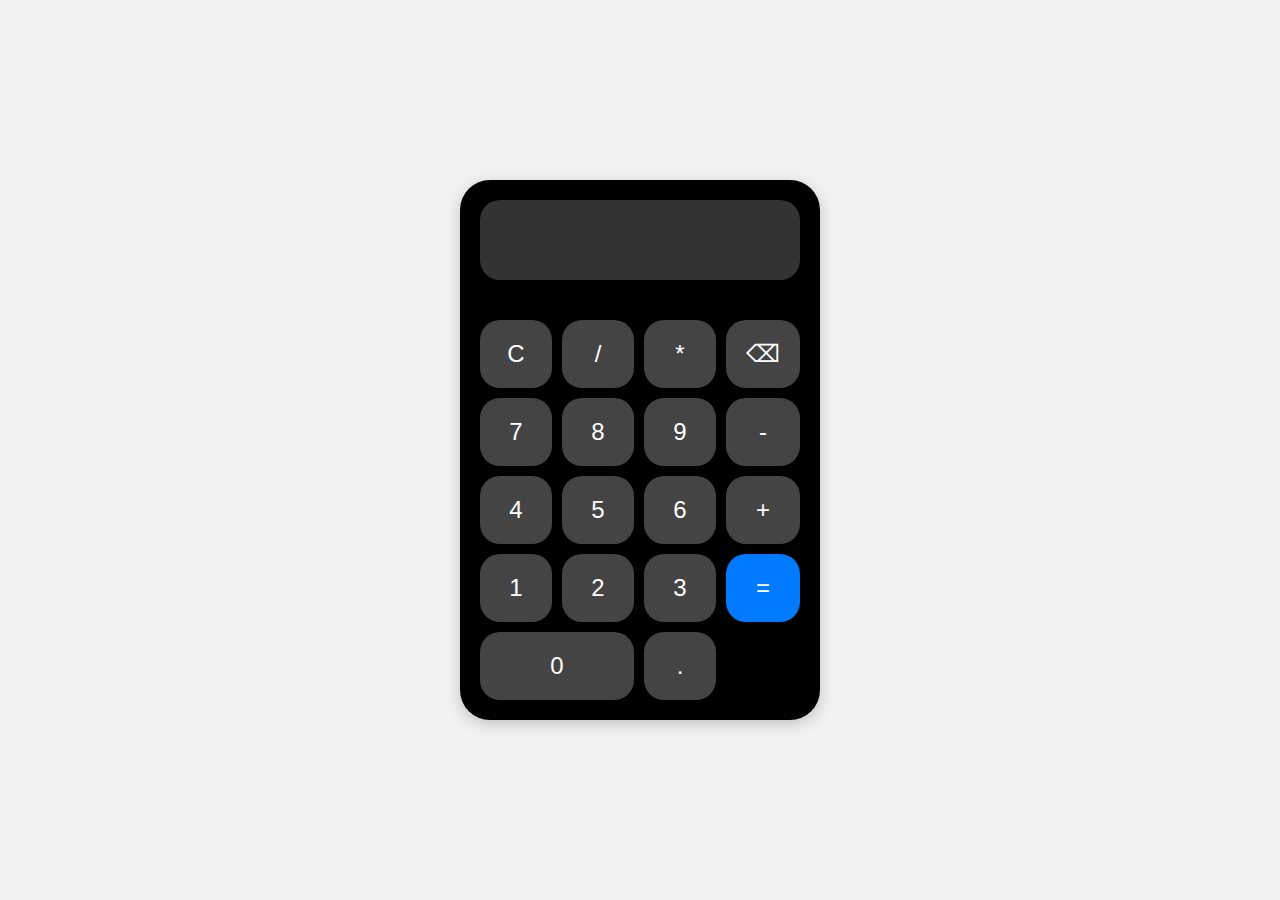
<file: Basic projects/calculator/index.html>
<!DOCTYPE html>
<html lang="en">
<head>
    <meta charset="UTF-8">
    <meta name="viewport" content="width=device-width, initial-scale=1.0">
    <title>Calculator</title>
    <link rel="stylesheet" href="styles.css">
</head>
<body>
    <div id="calculator">
        <div id="display">
            <input type="text" id="displayValue" disabled>
        </div>
        <div id="buttons">
            <button class="btn">C</button>
            <button class="btn">/</button>
            <button class="btn">*</button>
            <button class="btn">⌫</button>
            <button class="btn">7</button>
            <button class="btn">8</button>
            <button class="btn">9</button>
            <button class="btn">-</button>
            <button class="btn">4</button>
            <button class="btn">5</button>
            <button class="btn">6</button>
            <button class="btn">+</button>
            <button class="btn">1</button>
            <button class="btn">2</button>
            <button class="btn">3</button>
            <button class="btn equals" class="">=</button>
            <button class="btn zero " class="">0</button>
            <button class="btn">.</button>
        </div>
    </div>
    <script>
        let display=document.getElementById('display')
        let buttons=Array.from(document.getElementsByClassName('btn'))
        // console.log(buttons);
        buttons.map(button=>{
           button.addEventListener('click',(e)=>{
              switch(e.target.innerText){
                case 'C':
                display.innerText = ''
                break;
                case '⌫':
                    if(  display.innerText){
                        display.innerText = display.innerText .slice(0,-1)
                    }
                break;
                case '=':
                    try{ display.innerText = eval(display.innerText )
                    }catch{
                        display.innerText='erreur'
                    }
                    
                break;


              default:
                  display.innerText += e.target.innerText

              }
            })
        })
    </script>
</body>
</html>
</file>
<file: Basic projects/calculator/styles.css>
body {
    display: flex;
    justify-content: center;
    align-items: center;
    height: 100vh;
    margin: 0;
    background-color: #f2f2f2;
    font-family: 'Arial', sans-serif;
}

#calculator {
    width: 320px;
    height: 500px;
    background-color: #000;
    border-radius: 30px;
    box-shadow: 0 4px 15px rgba(0, 0, 0, 0.2);
    padding: 20px;
    display: flex;
    flex-direction: column;
    justify-content: space-between;
}

#display {
    height: 80px;
    color: white;
    font-size: large;
    background-color: #333;
    border-radius: 20px;
    display: flex;
    justify-content: flex-end;
    align-items: center;
    padding: 0 20px;
}

#displayValue {
    width: 100%;
    border: none;
    background: none;
    color: #fff;
    font-size: 2.5em;
    text-align: right;
    outline: none;
}

#buttons {
    display: grid;
    grid-template-columns: repeat(4, 1fr);
    grid-gap: 10px;
}

button {
    background-color: #444;
    border: none;
    border-radius: 20px;
    color: #fff;
    font-size: 1.5em;
    padding: 20px;
    cursor: pointer;
    transition: background-color 0.2s;
}

button:active {
    background-color: #555;
}

.equals {
    background-color: #007AFF;
    color: #fff;
}

.equals:active {
    background-color: #005bb5;
}

.zero {
    grid-column: span 2;
}
</file>
